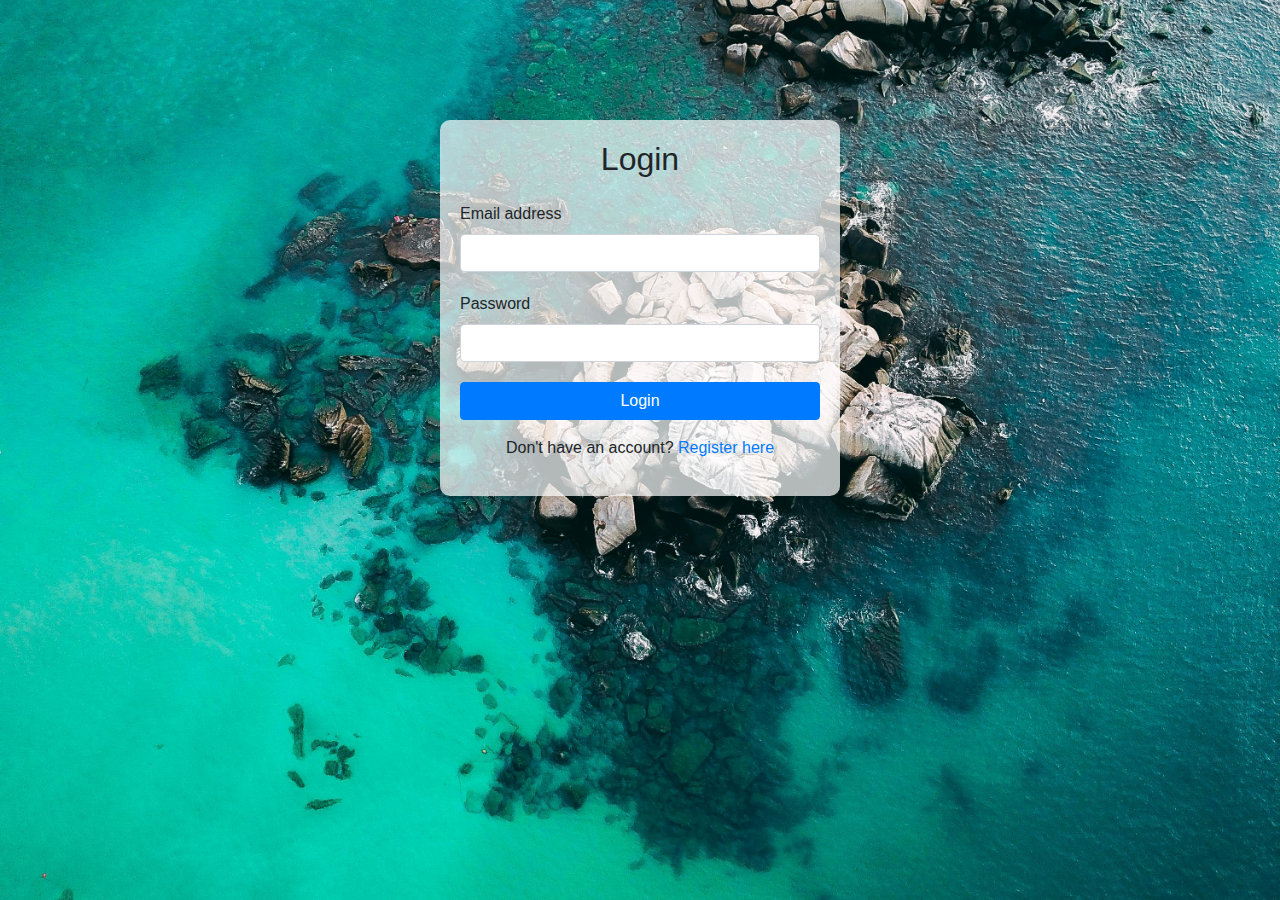
<file: login.html>
<!DOCTYPE html>
<html lang="en">
<head>
  <meta charset="UTF-8">
  <meta name="viewport" content="width=device-width, initial-scale=1.0">
  <title>Advanced Login Page</title>
  <link href="https://stackpath.bootstrapcdn.com/bootstrap/4.5.2/css/bootstrap.min.css" rel="stylesheet">
  <style>
    /* Custom styles */
    body {
      background-image: url('image7.jpg'); /* Replace 'path_to_your_image.jpg' with the actual path to your image */
      background-size: cover;
      background-position: center;
      padding: 20px;
    }

    .login-container {
      max-width: 400px;
      margin: auto;
      margin-top: 100px;
      background-color: rgba(255, 255, 255, 0.7); 
      padding: 20px;
      border-radius: 10px;
    }

    .form-group {
      margin-bottom: 20px;
    }
  </style>
</head>
<body>

<div class="container login-container">
  <h2 class="text-center mb-4">Login</h2>
  <form id="loginForm">
    <div class="form-group">
      <label for="email">Email address</label>
      <input type="email" class="form-control" id="email" name="email" required>
    </div>
    <div class="form-group">
      <label for="password">Password</label>
      <input type="password" class="form-control" id="password" name="password" required>
    </div>
    <button type="submit" class="btn btn-primary btn-block">Login</button>
  </form>
  <p class="text-center mt-3">Don't have an account? <a href="http://127.0.0.1:5500/register.html">Register here</a></p>
</div>

<script src="https://code.jquery.com/jquery-3.5.1.slim.min.js"></script>
<script src="https://cdn.jsdelivr.net/npm/@popperjs/core@2.5.4/dist/umd/popper.min.js"></script>
<script src="https://stackpath.bootstrapcdn.com/bootstrap/4.5.2/js/bootstrap.min.js"></script>

<script>
  function isValidEmail(email) {
    var regex = /^[^\s@]+@[^\s@]+\.[^\s@]+$/;
    return regex.test(email);
  }

$('#loginForm').submit(function(event) {
  event.preventDefault(); 

  var email = $('#email').val();
  var password = $('#password').val();

  if (email.trim() === '' || password.trim() === '') {
    alert('Please enter both email and password.');
    return;
  }
  if (!isValidEmail(email)) {
    alert('Please enter a valid email address.');
    return;
  }

  alert('Account created');
});

</script>

</body>
</html>
</file>
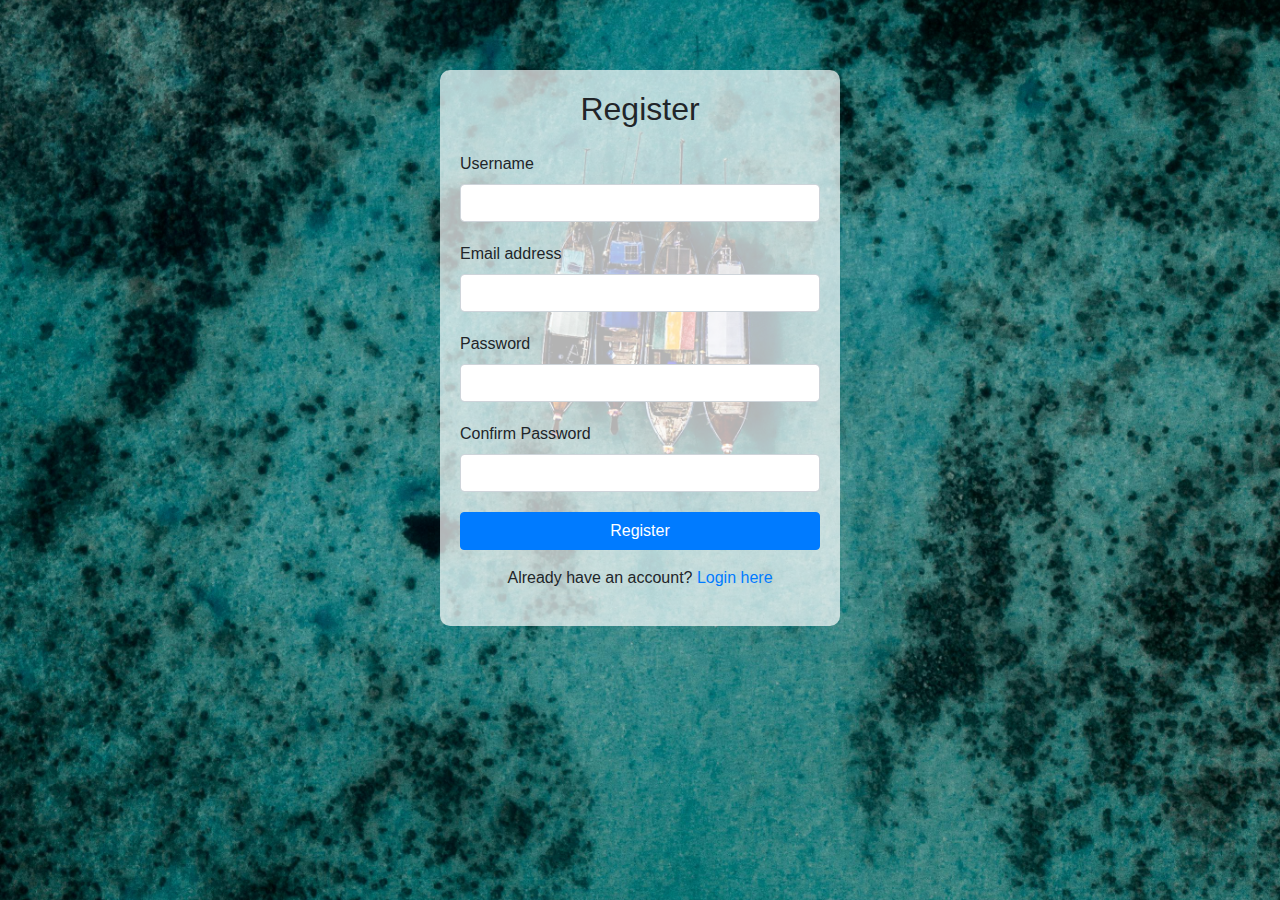
<file: register.html>
<!DOCTYPE html>
<html lang="en">
<head>
  <meta charset="UTF-8">
  <meta name="viewport" content="width=device-width, initial-scale=1.0">
  <title>Advanced Registration Page</title>
  <link href="https://stackpath.bootstrapcdn.com/bootstrap/4.5.2/css/bootstrap.min.css" rel="stylesheet">
  <style>
    /* Custom styles */
    body {
      background-image: url('image6.jpg'); /* Replace 'path_to_your_image.jpg' with the actual path to your image */
      background-size: cover;
      background-position: center;
      padding: 20px;
    }

    .register-container {
      max-width: 400px;
      margin: auto;
      margin-top: 50px;
      background-color: rgba(255, 255, 255, 0.7); /* Background color for registration container */
      padding: 20px;
      border-radius: 10px;
    }

    .form-group {
      margin-bottom: 20px;
    }
  </style>
</head>
<body>

<div class="container register-container">
  <h2 class="text-center mb-4">Register</h2>
  <form id="registerForm">
    <div class="form-group">
      <label for="username">Username</label>
      <input type="text" class="form-control" id="username" name="username" required>
      <div class="invalid-feedback">Please enter a username.</div>
    </div>
    <div class="form-group">
      <label for="email">Email address</label>
      <input type="email" class="form-control" id="email" name="email" required>
      <div class="invalid-feedback">Please enter a valid email address.</div>
    </div>
    <div class="form-group">
      <label for="password">Password</label>
      <input type="password" class="form-control" id="password" name="password" required>
      <div class="invalid-feedback">Please enter a password.</div>
    </div>
    <div class="form-group">
      <label for="confirmPassword">Confirm Password</label>
      <input type="password" class="form-control" id="confirmPassword" name="confirmPassword" required>
      <div class="invalid-feedback">Passwords do not match.</div>
    </div>
    <button type="submit" class="btn btn-primary btn-block">Register</button>
  </form>
  <p class="text-center mt-3">Already have an account? <a href="http://127.0.0.1:5500/login.html">Login here</a></p>
</div>

<script>
  document.getElementById('registerForm').addEventListener('submit', function(event) {
    var username = document.getElementById('username');
    var email = document.getElementById('email');
    var password = document.getElementById('password');
    var confirmPassword = document.getElementById('confirmPassword');

    if (!username.value.trim()) {
      username.classList.add('is-invalid');
      event.preventDefault();
    } else {
      username.classList.remove('is-invalid');
    }

    if (!email.value.trim() || !isValidEmail(email.value.trim())) {
      email.classList.add('is-invalid');
      event.preventDefault();
    } else {
      email.classList.remove('is-invalid');
    }

    if (!password.value.trim()) {
      password.classList.add('is-invalid');
      event.preventDefault();
    } else {
      password.classList.remove('is-invalid');
    }

    if (password.value !== confirmPassword.value) {
      confirmPassword.classList.add('is-invalid');
      event.preventDefault();
    } else {
      confirmPassword.classList.remove('is-invalid');
    }

    if (username.value && email.value && isValidEmail(email.value) && password.value && password.value === confirmPassword.value) {
      // Display success message
      alert('Account created successfully!');
    }
  });

  function isValidEmail(email) {
    var regex = /^[^\s@]+@[^\s@]+\.[^\s@]+$/;
    return regex.test(email);
  }
</script>


</body>
</html>
</file>
